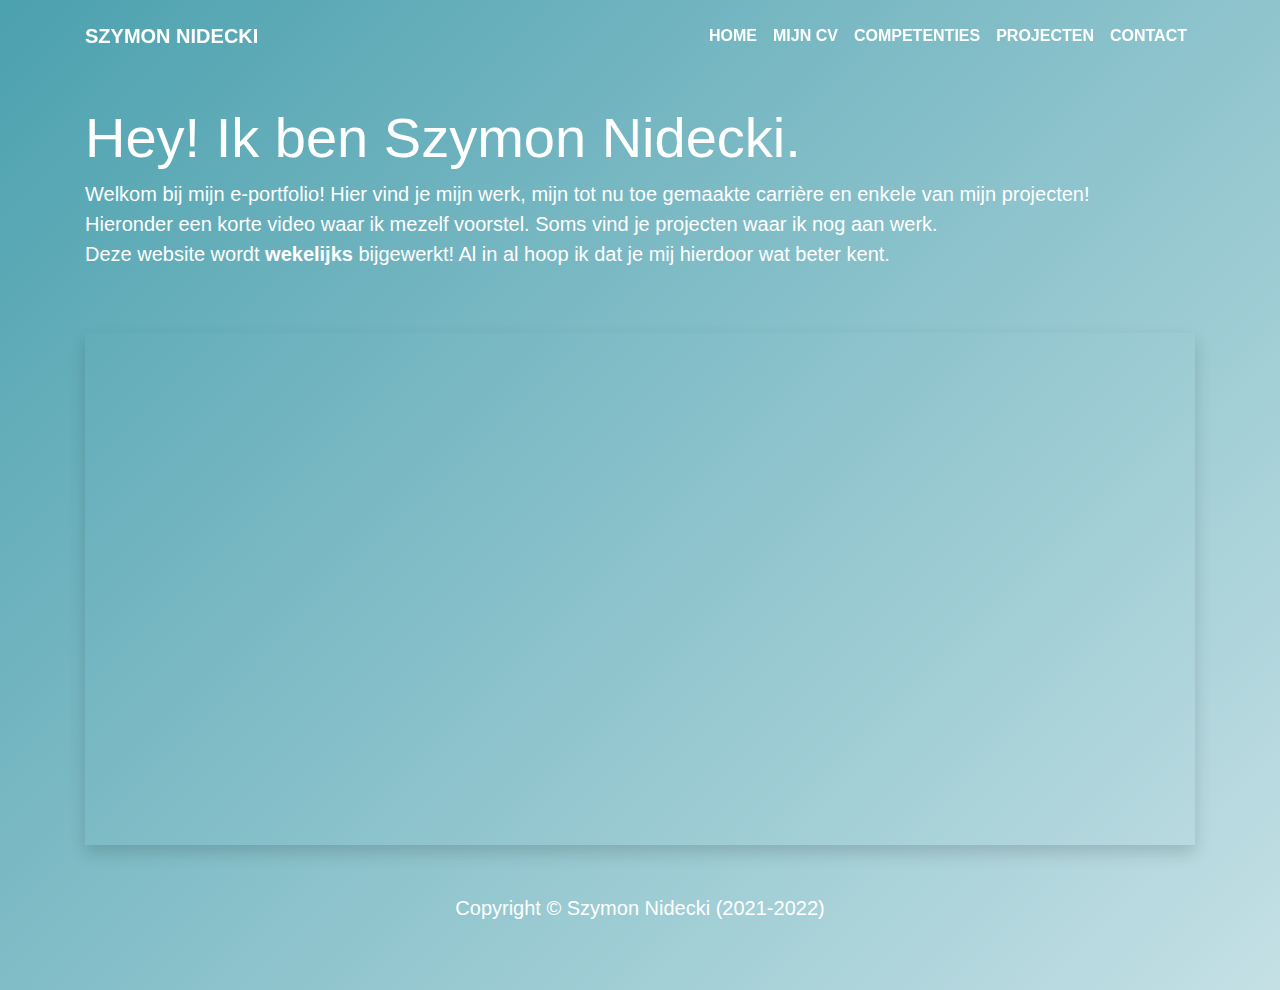
<file: index.html>
<!doctype html>
<html lang="en">
<head>
    <meta charset="utf-8">
    <meta name="viewport" content="width=device-width, initial-scale=1, shrink-to-fit=no">
    <link rel="stylesheet" type="text/css" href="css/font-awesome.min.css">
    <link rel="stylesheet" href="css/style.css">
    <script type="text/javascript" src="js/bootstrap.bundle.min.js"></script>
    <script type="text/javascript" src="js/jquery-3.3.1.slim.min.js"></script>
    <script type="text/javascript" src="js/bootstrap.min.js"></script>
    <link rel="stylesheet" type="text/css" href="css/bootstrap.min.css">
    <title>Szymon Nidecki | Home</title>
</head>
<body>
<header class="header">
    <nav class="navbar navbar-expand-lg fixed-top py-3">
        <div class="container">
            <a href="index.html" class="navbar-brand text-uppercase font-weight-bold">Szymon Nidecki</a>
            <button type="button" data-toggle="collapse" data-target="#navbarSupportedContent" aria-controls="navbarSupportedContent" aria-expanded="false" aria-label="Toggle navigation" class="navbar-toggler navbar-toggler-right"><svg xmlns="http://www.w3.org/2000/svg" width="32" height="32" fill="currentColor" class="bi bi-list" viewBox="0 0 16 16">
                <path fill-rule="evenodd" d="M2.5 11.5A.5.5 0 0 1 3 11h10a.5.5 0 0 1 0 1H3a.5.5 0 0 1-.5-.5zm0-4A.5.5 0 0 1 3 7h10a.5.5 0 0 1 0 1H3a.5.5 0 0 1-.5-.5zm0-4A.5.5 0 0 1 3 3h10a.5.5 0 0 1 0 1H3a.5.5 0 0 1-.5-.5z"/>
            </svg></button>
            <div id="navbarSupportedContent" class="collapse navbar-collapse">
                <ul class="navbar-nav ml-auto">
                    <li class="nav-item"><a href="index.html" class="nav-link text-uppercase font-weight-bold">Home</a></li>
                    <li class="nav-item"><a href="cv.html" class="nav-link text-uppercase font-weight-bold">Mijn cv</a></li>
                    <li class="nav-item"><a href="competenties.html" class="nav-link text-uppercase font-weight-bold">Competenties</a></li>
                    <li class="nav-item"><a href="projecten.html" class="nav-link text-uppercase font-weight-bold">Projecten</a></li>
                    <li class="nav-item"><a href="contact.html" class="nav-link text-uppercase font-weight-bold">Contact</a></li>
                </ul>
            </div>
        </div>
    </nav>
</header>
<div class="container">
    <div class="pt-2 text-white">
        <header class="py-5 mt-5">
            <h1 class="display-4">Hey! Ik ben Szymon Nidecki.</h1>
            <p class="lead mb-0">Welkom bij mijn e-portfolio! Hier vind je mijn werk, mijn tot nu toe gemaakte carrière en enkele van mijn projecten!</p>
            <p class="lead">Hieronder een korte video waar ik mezelf voorstel. Soms vind je projecten waar ik nog aan werk.
                <br>Deze website wordt <strong class="font-weight-bold">wekelijks</strong> bijgewerkt! Al in al hoop ik dat je mij hierdoor wat beter kent.</p>
        </header>
    </div>
    <div class="embed-responsive-16by9 shadow" style="height: 512px">
        <iframe width="100%" height="512" src="https://www.youtube.com/embed/cfAOgLGgqfw?controls=0" frameborder="0" allow="accelerometer; autoplay; clipboard-write; encrypted-media; gyroscope; picture-in-picture" class="pb-0"></iframe>
    </div>
</div>
<footer class="footer text-center bg-transparent pt-5 mb-5 lead text-white">
    <span class="bg-transparent">Copyright &#169; Szymon Nidecki (2021-2022)</span>
</footer>
<script type="text/javascript">
    $(function () {
        $(window).on('scroll', function () {
            if ( $(window).scrollTop() > 10 ) {
                $('.navbar').addClass('active');
            } else {
                $('.navbar').removeClass('active');
            }
        });
    });
</script>
</body>
</html>
</file>
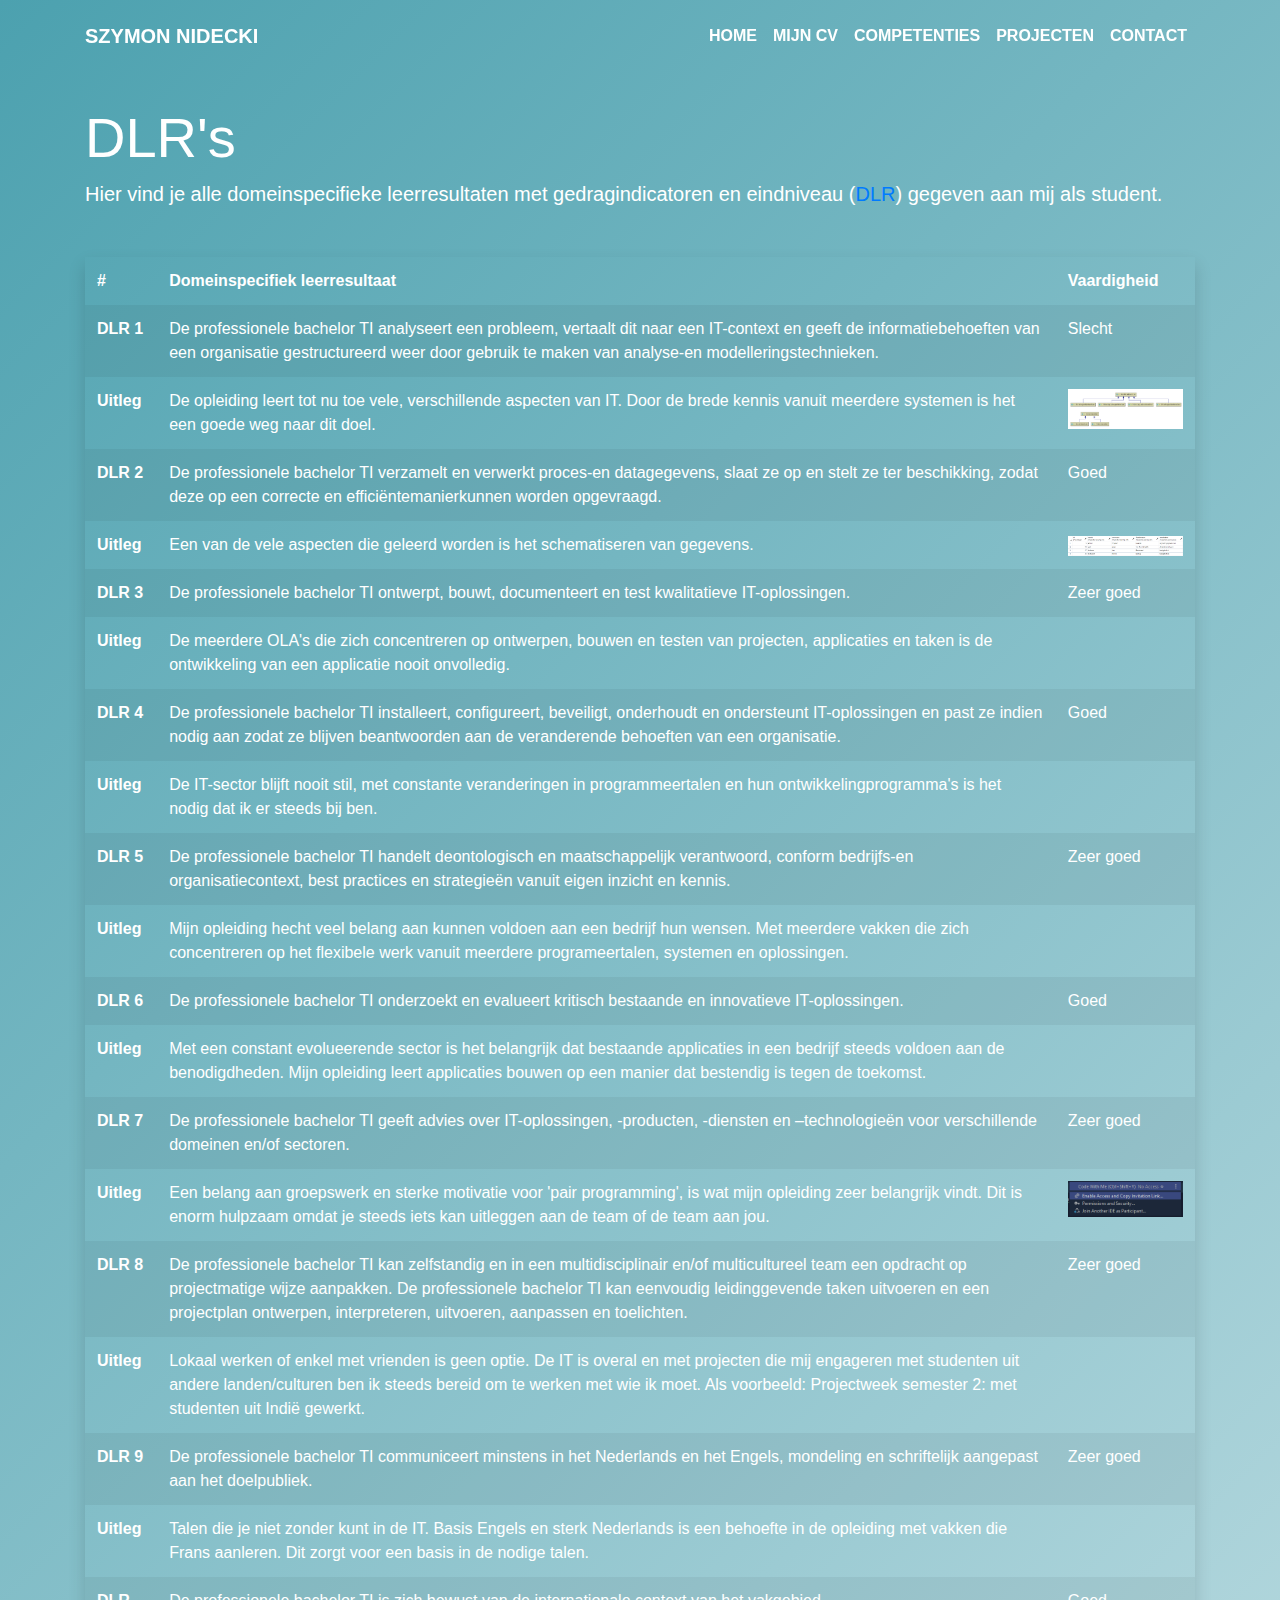
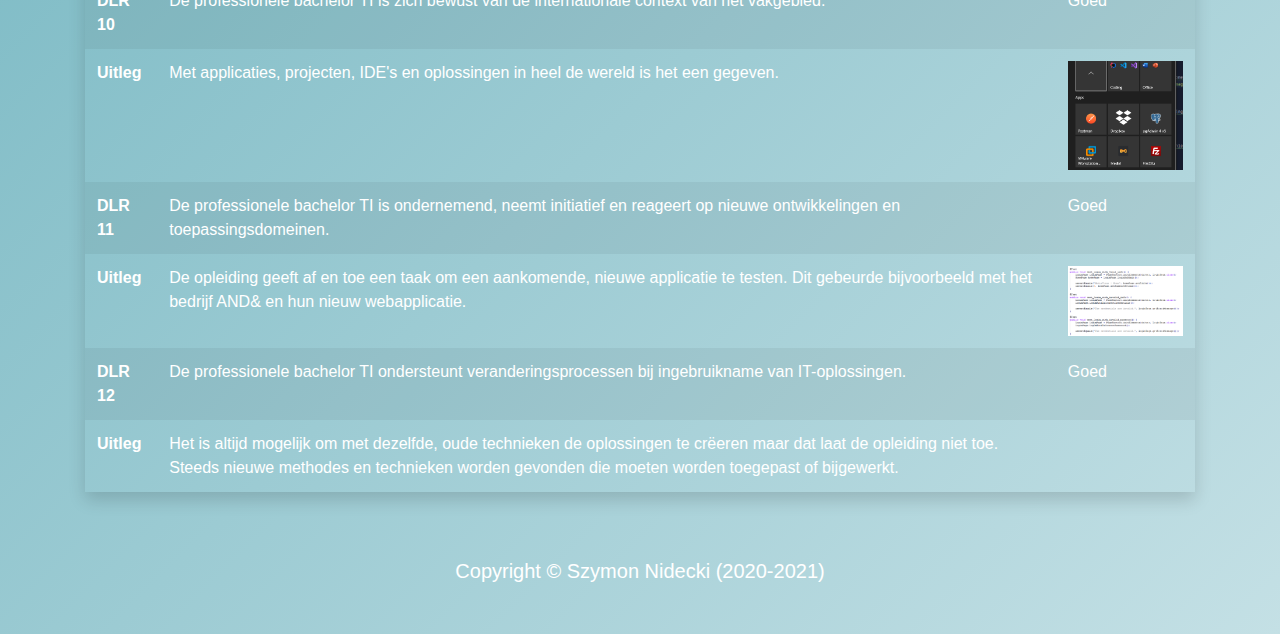
<file: competenties.html>
<!doctype html>
<html lang="en">

<head>
    <meta charset="utf-8">
    <meta name="viewport" content="width=device-width, initial-scale=1, shrink-to-fit=no">
    <link rel="stylesheet" type="text/css" href="css/font-awesome.min.css">
    <link rel="stylesheet" href="css/style.css">
    <link rel="stylesheet" href="css/modal.css">
    <script type="text/javascript" src="js/bootstrap.bundle.min.js"></script>
    <script type="text/javascript" src="js/jquery-3.3.1.slim.min.js"></script>
    <script type="text/javascript" src="js/bootstrap.min.js"></script>
    <link rel="stylesheet" type="text/css" href="css/bootstrap.min.css">
    <title>Szymon Nidecki | Competenties</title>
</head>

<body>
    <header class="header">
        <nav class="navbar navbar-expand-lg fixed-top py-3">
            <div class="container">
                <a href="index.html" class="navbar-brand text-uppercase font-weight-bold">Szymon Nidecki</a>
                <button type="button" data-toggle="collapse" data-target="#navbarSupportedContent"
                    aria-controls="navbarSupportedContent" aria-expanded="false" aria-label="Toggle navigation"
                    class="navbar-toggler navbar-toggler-right"><svg xmlns="http://www.w3.org/2000/svg" width="32"
                        height="32" fill="currentColor" class="bi bi-list" viewBox="0 0 16 16">
                        <path fill-rule="evenodd"
                            d="M2.5 11.5A.5.5 0 0 1 3 11h10a.5.5 0 0 1 0 1H3a.5.5 0 0 1-.5-.5zm0-4A.5.5 0 0 1 3 7h10a.5.5 0 0 1 0 1H3a.5.5 0 0 1-.5-.5zm0-4A.5.5 0 0 1 3 3h10a.5.5 0 0 1 0 1H3a.5.5 0 0 1-.5-.5z" />
                    </svg></button>
                <div id="navbarSupportedContent" class="collapse navbar-collapse">
                    <ul class="navbar-nav ml-auto">
                        <li class="nav-item"><a href="index.html"
                                class="nav-link text-uppercase font-weight-bold">Home</a></li>
                        <li class="nav-item"><a href="cv.html" class="nav-link text-uppercase font-weight-bold">Mijn
                                cv</a></li>
                        <li class="nav-item"><a href="competenties.html"
                                class="nav-link text-uppercase font-weight-bold">Competenties</a></li>
                        <li class="nav-item"><a href="projecten.html"
                                class="nav-link text-uppercase font-weight-bold">Projecten</a></li>
                        <li class="nav-item"><a href="contact.html"
                                class="nav-link text-uppercase font-weight-bold">Contact</a></li>
                    </ul>
                </div>
            </div>
        </nav>
    </header>
    <div class="container">
        <div class="pt-2 text-white">
            <header class="py-5 mt-5">
                <h1 class="display-4">DLR's</h1>
                <p class="lead mb-0">Hier vind je alle domeinspecifieke leerresultaten met gedragindicatoren en
                    eindniveau (<a href="" download>DLR</a>) gegeven aan mij als student.</p>
            </header>
            <table class="table table-striped table-borderless pt-2 text-white shadow">
                <thead>
                    <tr class="text-white">
                        <th scope="col">#</th>
                        <th scope="col">Domeinspecifiek leerresultaat</th>
                        <th scope="col">Vaardigheid</th>
                    </tr>
                </thead>
                <tbody>
                    <tr>
                        <th scope="row">DLR 1</th>
                        <td>De professionele bachelor TI analyseert een probleem, vertaalt dit naar een IT-context en
                            geeft de informatiebehoeften van een organisatie gestructureerd weer door gebruik te maken
                            van analyse-en modelleringstechnieken.</td>
                        <td>Slecht</td>
                    </tr>
                    <tr>
                        <th scope="row">Uitleg</th>
                        <td>De opleiding leert tot nu toe vele, verschillende aspecten van IT. Door de brede kennis
                            vanuit meerdere systemen is het een goede weg naar dit doel.</td>
                        <td><img style="width: 100%; max-width: 10rem" src="images/DLR1.png" alt="DLR1 Szymon Nidecki"
                                id="dlr1" onclick="openModal('dlr1')"></td>
                    </tr>
                    <tr>
                        <th scope="row">DLR 2</th>
                        <td>De professionele bachelor TI verzamelt en verwerkt proces-en datagegevens, slaat ze op en
                            stelt ze ter beschikking, zodat deze op een correcte en efficiëntemanierkunnen worden
                            opgevraagd.</td>
                        <td>Goed</td>
                    </tr>
                    <tr>
                        <th scope="row">Uitleg</th>
                        <td>Een van de vele aspecten die geleerd worden is het schematiseren van gegevens.</td>
                        <td><img style="width: 100%; max-width: 10rem" src="images/DLR2.png" alt="DLR2 Szymon Nidecki"
                                id="dlr2" onclick="openModal('dlr2')"></td>
                    </tr>
                    <tr>
                        <th scope="row">DLR 3</th>
                        <td>De professionele bachelor TI ontwerpt, bouwt, documenteert en test kwalitatieve
                            IT-oplossingen.</td>
                        <td>Zeer goed</td>
                    </tr>
                    <tr>
                        <th scope="row">Uitleg</th>
                        <td>De meerdere OLA's die zich concentreren op ontwerpen, bouwen en testen van projecten,
                            applicaties en taken is de ontwikkeling van een applicatie nooit onvolledig.</td>
                    </tr>
                    <tr>
                        <th scope="row">DLR 4</th>
                        <td>De professionele bachelor TI installeert, configureert, beveiligt, onderhoudt en ondersteunt
                            IT-oplossingen en past ze indien nodig aan zodat ze blijven beantwoorden aan de veranderende
                            behoeften van een organisatie.</td>
                        <td>Goed</td>
                    </tr>
                    <tr>
                        <th scope="row">Uitleg</th>
                        <td>De IT-sector blijft nooit stil, met constante veranderingen in programmeertalen en hun
                            ontwikkelingprogramma's is het nodig dat ik er steeds bij ben.</td>
                    </tr>
                    <tr>
                        <th scope="row">DLR 5</th>
                        <td>De professionele bachelor TI handelt deontologisch en maatschappelijk verantwoord, conform
                            bedrijfs-en organisatiecontext, best practices en strategieën vanuit eigen inzicht en
                            kennis.</td>
                        <td>Zeer goed</td>
                    </tr>
                    <tr>
                        <th scope="row">Uitleg</th>
                        <td>Mijn opleiding hecht veel belang aan kunnen voldoen aan een bedrijf hun wensen. Met meerdere
                            vakken die zich concentreren op het flexibele werk vanuit meerdere programeertalen, systemen
                            en oplossingen.</td>
                    </tr>
                    <tr>
                        <th scope="row">DLR 6</th>
                        <td>De professionele bachelor TI onderzoekt en evalueert kritisch bestaande en innovatieve
                            IT-oplossingen.</td>
                        <td>Goed</td>
                    </tr>
                    <tr>
                        <th scope="row">Uitleg</th>
                        <td>Met een constant evolueerende sector is het belangrijk dat bestaande applicaties in een
                            bedrijf steeds voldoen aan de benodigdheden. Mijn opleiding leert applicaties bouwen op een
                            manier dat bestendig is tegen de toekomst.</td>
                    </tr>
                    <tr>
                        <th scope="row">DLR 7</th>
                        <td>De professionele bachelor TI geeft advies over IT-oplossingen, -producten, -diensten en
                            –technologieën voor verschillende domeinen en/of sectoren.</td>
                        <td>Zeer goed</td>
                    </tr>
                    <tr>
                        <th scope="row">Uitleg</th>
                        <td>Een belang aan groepswerk en sterke motivatie voor 'pair programming', is wat mijn opleiding
                            zeer belangrijk vindt. Dit is enorm hulpzaam omdat je steeds iets kan uitleggen aan de team
                            of de team aan jou.</td>
                        <td><img style="width: 100%; max-width: 10rem" src="images/DLR7.png" alt="DLR7 Szymon Nidecki"
                                id="dlr7" onclick="openModal('dlr7')"></td>
                    </tr>
                    <tr>
                        <th scope="row">DLR 8</th>
                        <td>De professionele bachelor TI kan zelfstandig en in een multidisciplinair en/of
                            multicultureel team een opdracht op projectmatige wijze aanpakken. De professionele bachelor
                            TI kan eenvoudig leidinggevende taken uitvoeren en een projectplan ontwerpen, interpreteren,
                            uitvoeren, aanpassen en toelichten.</td>
                        <td>Zeer goed</td>
                    </tr>
                    <tr>
                        <th scope="row">Uitleg</th>
                        <td>Lokaal werken of enkel met vrienden is geen optie. De IT is overal en met projecten die mij
                            engageren met studenten uit andere landen/culturen ben ik steeds bereid om te werken met wie
                            ik moet. Als voorbeeld: Projectweek semester 2: met studenten uit Indië gewerkt.</td>
                    </tr>
                    <tr>
                        <th scope="row">DLR 9</th>
                        <td>De professionele bachelor TI communiceert minstens in het Nederlands en het Engels,
                            mondeling en schriftelijk aangepast aan het doelpubliek.</td>
                        <td>Zeer goed</td>
                    </tr>
                    <tr>
                        <th scope="row">Uitleg</th>
                        <td>Talen die je niet zonder kunt in de IT. Basis Engels en sterk Nederlands is een behoefte in
                            de opleiding met vakken die Frans aanleren. Dit zorgt voor een basis in de nodige talen.
                        </td>
                    </tr>
                    <tr>
                        <th scope="row">DLR 10</th>
                        <td>De professionele bachelor TI is zich bewust van de internationale context van het vakgebied.
                        </td>
                        <td>Goed</td>
                    </tr>
                    <tr>
                        <th scope="row">Uitleg</th>
                        <td>Met applicaties, projecten, IDE's en oplossingen in heel de wereld is het een gegeven.</td>
                        <td><img style="width: 100%; max-width: 10rem" src="images/DLR10.png" alt="DLR10 Szymon Nidecki"
                                id="dlr10" onclick="openModal('dlr10')"></td>
                    </tr>
                    <tr>
                        <th scope="row">DLR 11</th>
                        <td>De professionele bachelor TI is ondernemend, neemt initiatief en reageert op nieuwe
                            ontwikkelingen en toepassingsdomeinen.</td>
                        <td>Goed</td>
                    </tr>
                    <tr>
                        <th scope="row">Uitleg</th>
                        <td>De opleiding geeft af en toe een taak om een aankomende, nieuwe applicatie te testen. Dit
                            gebeurde bijvoorbeeld met het bedrijf AND& en hun nieuw webapplicatie.</td>
                        <td><img style="width: 100%; max-width: 10rem" src="images/DLR11.png" alt="DLR11 Szymon Nidecki"
                                id="dlr11" onclick="openModal('dlr11')"></td>
                    </tr>
                    <tr>
                        <th scope="row">DLR 12</th>
                        <td>De professionele bachelor TI ondersteunt veranderingsprocessen bij ingebruikname van
                            IT-oplossingen.</td>
                        <td>Goed</td>
                    </tr>
                    <tr>
                        <th scope="row">Uitleg</th>
                        <td>Het is altijd mogelijk om met dezelfde, oude technieken de oplossingen te crëeren maar dat
                            laat de opleiding niet toe. Steeds nieuwe methodes en technieken worden gevonden die moeten
                            worden toegepast of bijgewerkt.</td>
                    </tr>
                </tbody>
            </table>
            <div id="imgModal" class="modal">
                <span class="close" style="color: white;" onclick="closeModal()">&times;</span>
                <img src="images/DLR2.png" id="dlrmodal" alt="DLR2 Szymon Nidecki" class="modal-content">
                <div id="caption"></div>
            </div>
        </div>
    </div>
    <footer class="footer text-center bg-transparent pt-5 mb-5 lead text-white">
        <span class="bg-transparent">Copyright &#169; Szymon Nidecki (2020-2021)</span>
    </footer>
    <script type="text/javascript">
        $(function () {
            $(window).on('scroll', function () {
                if ($(window).scrollTop() > 10) {
                    $('.navbar').addClass('active');
                } else {
                    $('.navbar').removeClass('active');
                }
            });
        });
        function openModal(id) {
            var modal = document.getElementById("imgModal");

            var img = document.getElementById(id);
            var modalImg = document.getElementById("dlrmodal");
            var captionText = document.getElementById("caption");

            modal.style.display = "block";
            modalImg.src = img.src;
            captionText.innerHTML = img.alt;
        };
        function closeModal() {
            var modal = document.getElementById("imgModal");
            modal.style.display = "none";
        };
    </script

</body>

</html>
</file>
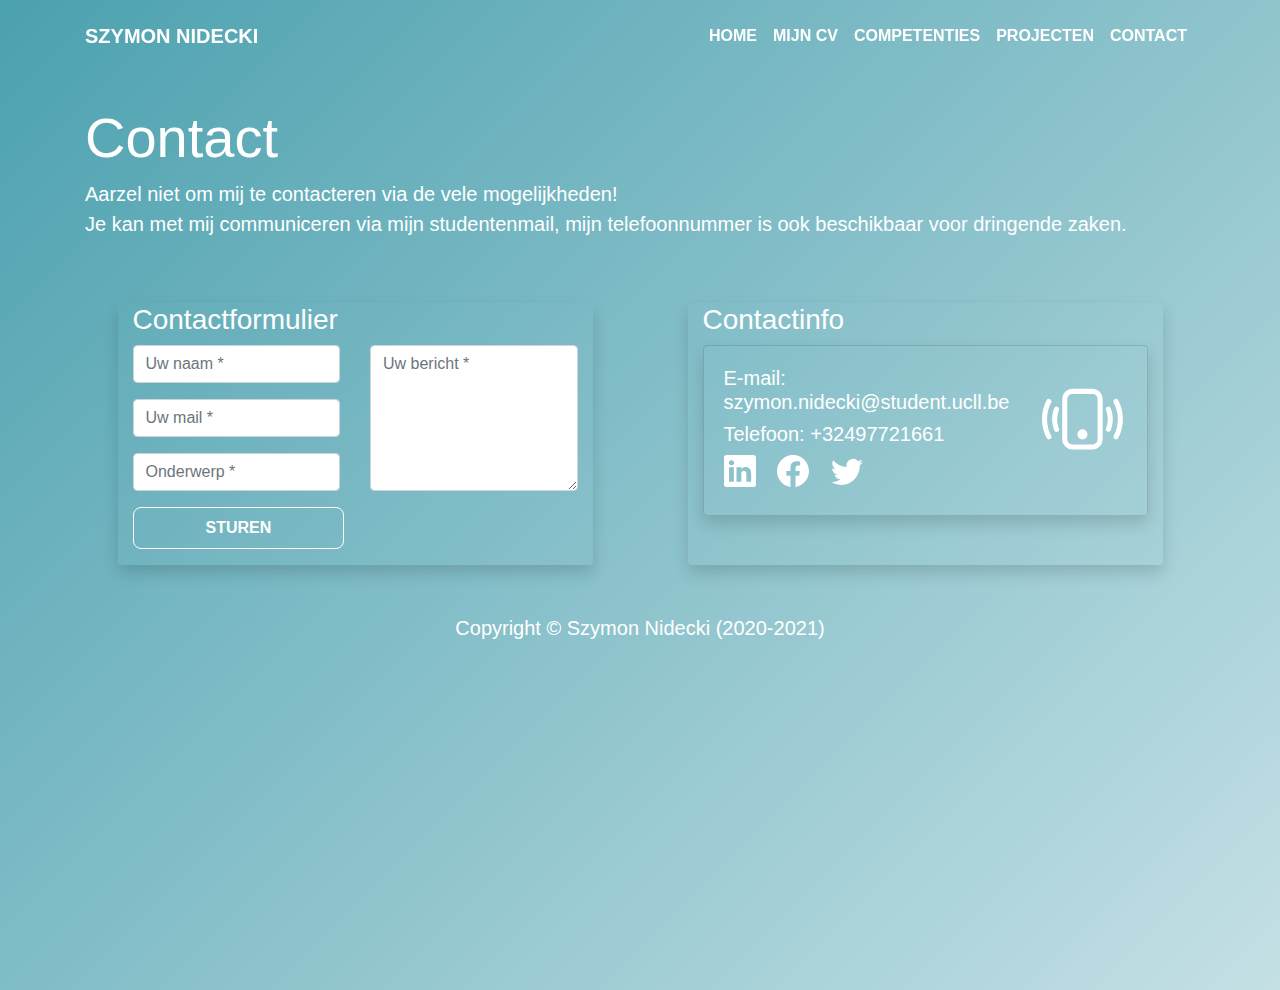
<file: contact.html>
<!doctype html>
<html lang="en">
<head>
    <meta charset="utf-8">
    <meta name="viewport" content="width=device-width, initial-scale=1, shrink-to-fit=no">
    <link rel="stylesheet" type="text/css" href="css/font-awesome.min.css">
    <link rel="stylesheet" href="css/style.css">
    <script type="text/javascript" src="js/bootstrap.bundle.min.js"></script>
    <script type="text/javascript" src="js/jquery-3.3.1.slim.min.js"></script>
    <script src="https://ajax.googleapis.com/ajax/libs/jquery/1.11.3/jquery.min.js"></script>
    <script type="text/javascript" src="js/bootstrap.min.js"></script>
    <link rel="stylesheet" type="text/css" href="css/bootstrap.min.css">
    <title>Szymon Nidecki | Contact</title>
</head>
<body>
<header class="header">
    <nav class="navbar navbar-expand-lg fixed-top py-3">
        <div class="container">
            <a href="index.html" class="navbar-brand text-uppercase font-weight-bold">Szymon Nidecki</a>
            <button type="button" data-toggle="collapse" data-target="#navbarSupportedContent" aria-controls="navbarSupportedContent" aria-expanded="false" aria-label="Toggle navigation" class="navbar-toggler navbar-toggler-right"><svg xmlns="http://www.w3.org/2000/svg" width="32" height="32" fill="currentColor" class="bi bi-list" viewBox="0 0 16 16">
                <path fill-rule="evenodd" d="M2.5 11.5A.5.5 0 0 1 3 11h10a.5.5 0 0 1 0 1H3a.5.5 0 0 1-.5-.5zm0-4A.5.5 0 0 1 3 7h10a.5.5 0 0 1 0 1H3a.5.5 0 0 1-.5-.5zm0-4A.5.5 0 0 1 3 3h10a.5.5 0 0 1 0 1H3a.5.5 0 0 1-.5-.5z"/>
            </svg></button>
            <div id="navbarSupportedContent" class="collapse navbar-collapse">
                <ul class="navbar-nav ml-auto">
                    <li class="nav-item"><a href="index.html" class="nav-link text-uppercase font-weight-bold">Home</a></li>
                    <li class="nav-item"><a href="cv.html" class="nav-link text-uppercase font-weight-bold">Mijn cv</a></li>
                    <li class="nav-item"><a href="competenties.html" class="nav-link text-uppercase font-weight-bold">Competenties</a></li>
                    <li class="nav-item"><a href="projecten.html" class="nav-link text-uppercase font-weight-bold">Projecten</a></li>
                    <li class="nav-item"><a href="contact.html" class="nav-link text-uppercase font-weight-bold">Contact</a></li>
                </ul>
            </div>
        </div>
    </nav>
</header>
<div class="container">
    <div class="pt-2 text-white">
        <header class="py-5 mt-5">
            <h1 class="display-4">Contact</h1>
            <p class="lead mb-0">Aarzel niet om mij te contacteren via de vele mogelijkheden!</p>
            <p class="lead">Je kan met mij communiceren via mijn studentenmail, mijn telefoonnummer is ook beschikbaar voor dringende zaken.</p>
        </header>
    </div>
    <div class="row justify-content-around">
        <div class="col-md-5 shadow rounded">
            <h3 class="text-white">Contactformulier</h3>
            <form action="php/sendmail.php" method="post">
                <div class="row">
                    <div class="col-md-6">
                        <div class="form-group">
                            <input type="text" name="txtName" class="form-control" placeholder="Uw naam *" value="" required/>
                        </div>
                        <div class="form-group">
                            <input type="text" name="txtMail" class="form-control" placeholder="Uw mail *" value="" required/>
                        </div>
                        <div class="form-group">
                            <input type="text" name="txtSubject" class="form-control" placeholder="Onderwerp *" value="" required/>
                        </div>
                        <div class="form-group text-center">
                            <input type="submit" name="submit" class="text-uppercase font-weight-bold contactButton border border-white" value="sturen" required>
                        </div>
                    </div>
                    <div class="col-md-6">
                        <div class="form-group">
                            <textarea name="txtMsg" class="form-control" placeholder="Uw bericht *" style="width: 100%; height: 9.15rem;"></textarea>
                        </div>
                    </div>
                </div>
            </form>
        </div>
        <div class="col-md-5 shadow rounded">
            <h3 class="text-white">Contactinfo</h3>
            <div class="card flex-md-row mb-4 box-shadow h-md-250 bg-transparent text-white shadow">
                <div class="card-body d-flex flex-column align-items-start lead">
                    <h5>E-mail: szymon.nidecki@student.ucll.be</h5>
                    <h5>Telefoon: +32497721661</h5>
                    <div class="row-cols-sm-3" style="margin-bottom: 0.5rem">
                        <a href="https://www.linkedin.com/in/szymon-nidecki-bb8b06206/" class="text-white"><svg xmlns="http://www.w3.org/2000/svg" width="32" height="32" fill="currentColor" class="bi bi-linkedin" viewBox="0 0 16 16">
                            <path d="M0 1.146C0 .513.526 0 1.175 0h13.65C15.474 0 16 .513 16 1.146v13.708c0 .633-.526 1.146-1.175 1.146H1.175C.526 16 0 15.487 0 14.854V1.146zm4.943 12.248V6.169H2.542v7.225h2.401zm-1.2-8.212c.837 0 1.358-.554 1.358-1.248-.015-.709-.52-1.248-1.342-1.248-.822 0-1.359.54-1.359 1.248 0 .694.521 1.248 1.327 1.248h.016zm4.908 8.212V9.359c0-.216.016-.432.08-.586.173-.431.568-.878 1.232-.878.869 0 1.216.662 1.216 1.634v3.865h2.401V9.25c0-2.22-1.184-3.252-2.764-3.252-1.274 0-1.845.7-2.165 1.193v.025h-.016a5.54 5.54 0 0 1 .016-.025V6.169h-2.4c.03.678 0 7.225 0 7.225h2.4z"/>
                        </svg></a>
                        <a href="https://www.facebook.com/simon.meteenszy/" class="text-white"><svg xmlns="http://www.w3.org/2000/svg" width="32" height="32" fill="currentColor" class="bi bi-facebook ml-3" viewBox="0 0 16 16">
                            <path d="M16 8.049c0-4.446-3.582-8.05-8-8.05C3.58 0-.002 3.603-.002 8.05c0 4.017 2.926 7.347 6.75 7.951v-5.625h-2.03V8.05H6.75V6.275c0-2.017 1.195-3.131 3.022-3.131.876 0 1.791.157 1.791.157v1.98h-1.009c-.993 0-1.303.621-1.303 1.258v1.51h2.218l-.354 2.326H9.25V16c3.824-.604 6.75-3.934 6.75-7.951z"/>
                        </svg></a>
                        <a href="https://twitter.com/Ghostek99" class="text-white"><svg xmlns="http://www.w3.org/2000/svg" width="32" height="32" fill="currentColor" class="bi bi-twitter ml-3" viewBox="0 0 16 16">
                            <path d="M5.026 15c6.038 0 9.341-5.003 9.341-9.334 0-.14 0-.282-.006-.422A6.685 6.685 0 0 0 16 3.542a6.658 6.658 0 0 1-1.889.518 3.301 3.301 0 0 0 1.447-1.817 6.533 6.533 0 0 1-2.087.793A3.286 3.286 0 0 0 7.875 6.03a9.325 9.325 0 0 1-6.767-3.429 3.289 3.289 0 0 0 1.018 4.382A3.323 3.323 0 0 1 .64 6.575v.045a3.288 3.288 0 0 0 2.632 3.218 3.203 3.203 0 0 1-.865.115 3.23 3.23 0 0 1-.614-.057 3.283 3.283 0 0 0 3.067 2.277A6.588 6.588 0 0 1 .78 13.58a6.32 6.32 0 0 1-.78-.045A9.344 9.344 0 0 0 5.026 15z"/>
                        </svg></a>
                    </div>
                </div>
                <svg xmlns="http://www.w3.org/2000/svg" width="6rem" height="9.15rem" fill="currentColor" class="bi bi-phone-vibrate card-img-right flex-auto d-none d-md-block mr-4" viewBox="0 0 16 16">
                    <path d="M10 3a1 1 0 0 1 1 1v8a1 1 0 0 1-1 1H6a1 1 0 0 1-1-1V4a1 1 0 0 1 1-1h4zM6 2a2 2 0 0 0-2 2v8a2 2 0 0 0 2 2h4a2 2 0 0 0 2-2V4a2 2 0 0 0-2-2H6z"/>
                    <path d="M8 12a1 1 0 1 0 0-2 1 1 0 0 0 0 2zM1.599 4.058a.5.5 0 0 1 .208.676A6.967 6.967 0 0 0 1 8c0 1.18.292 2.292.807 3.266a.5.5 0 0 1-.884.468A7.968 7.968 0 0 1 0 8c0-1.347.334-2.619.923-3.734a.5.5 0 0 1 .676-.208zm12.802 0a.5.5 0 0 1 .676.208A7.967 7.967 0 0 1 16 8a7.967 7.967 0 0 1-.923 3.734.5.5 0 0 1-.884-.468A6.967 6.967 0 0 0 15 8c0-1.18-.292-2.292-.807-3.266a.5.5 0 0 1 .208-.676zM3.057 5.534a.5.5 0 0 1 .284.648A4.986 4.986 0 0 0 3 8c0 .642.12 1.255.34 1.818a.5.5 0 1 1-.93.364A5.986 5.986 0 0 1 2 8c0-.769.145-1.505.41-2.182a.5.5 0 0 1 .647-.284zm9.886 0a.5.5 0 0 1 .648.284C13.855 6.495 14 7.231 14 8c0 .769-.145 1.505-.41 2.182a.5.5 0 0 1-.93-.364C12.88 9.255 13 8.642 13 8c0-.642-.12-1.255-.34-1.818a.5.5 0 0 1 .283-.648z"/>
                </svg>
            </div>
        </div>
    </div>
</div>
<footer class="footer text-center bg-transparent pt-5 mb-5 lead text-white">
    <span class="bg-transparent">Copyright &#169; Szymon Nidecki (2020-2021)</span>
</footer>
<script type="text/javascript">
    $(function () {
        $(window).on('scroll', function () {
            if ( $(window).scrollTop() > 10 ) {
                $('.navbar').addClass('active');
            } else {
                $('.navbar').removeClass('active');
            }
        });
    });
</script>

</body>
</html>
</file>
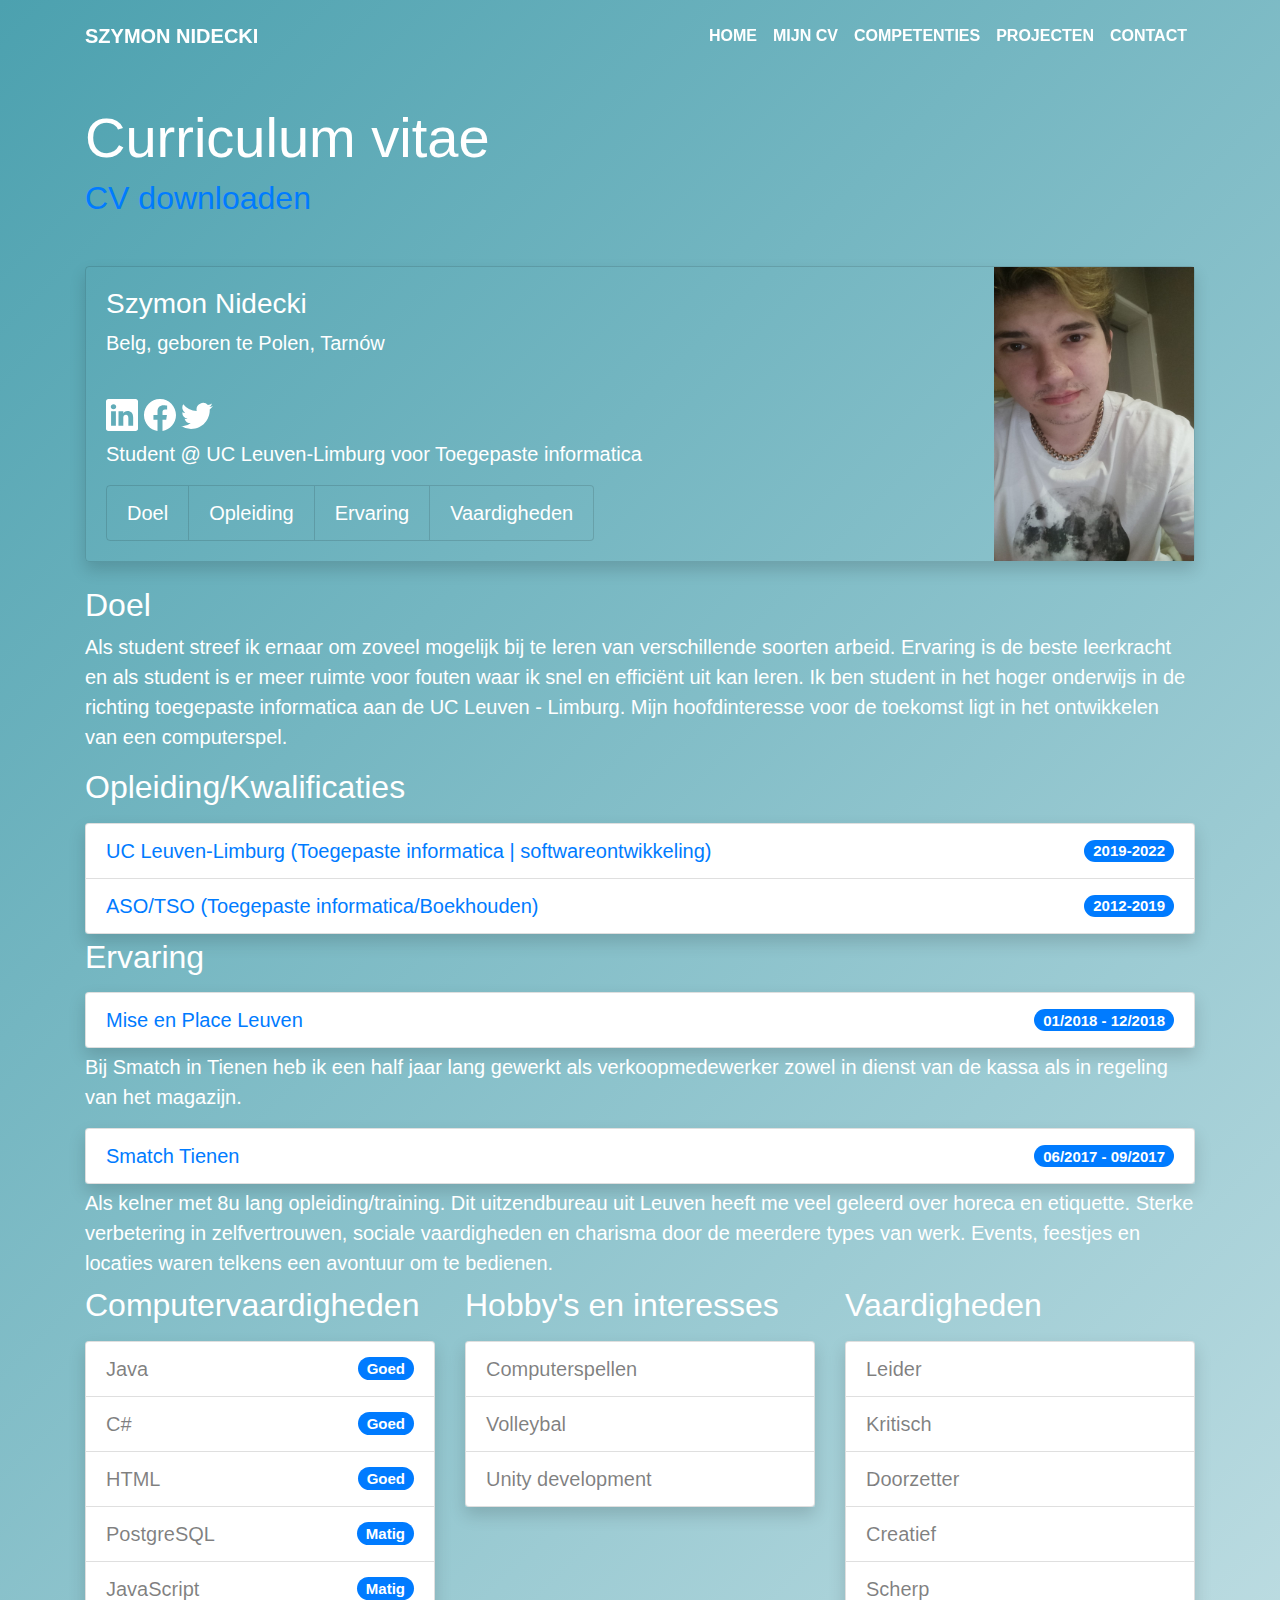
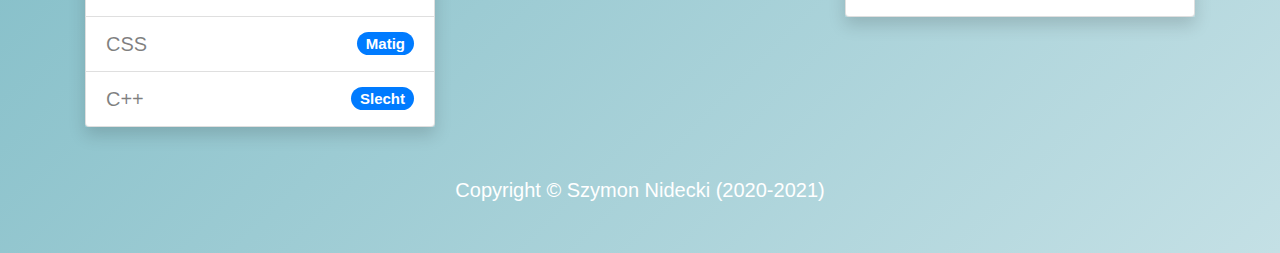
<file: cv.html>
<!doctype html>
<html lang="en">
<head>
    <meta charset="utf-8">
    <meta name="viewport" content="width=device-width, initial-scale=1, shrink-to-fit=no">
    <link rel="stylesheet" type="text/css" href="css/font-awesome.min.css">
    <link rel="stylesheet" href="css/style.css">
    <script type="text/javascript" src="js/bootstrap.bundle.min.js"></script>
    <script type="text/javascript" src="js/jquery-3.3.1.slim.min.js"></script>
    <script type="text/javascript" src="js/bootstrap.min.js"></script>
    <link rel="stylesheet" type="text/css" href="css/bootstrap.min.css">
    <title>Szymon Nidecki | Mijn cv</title>
</head>
<body>
<header class="header">
    <nav class="navbar navbar-expand-lg fixed-top py-3">
        <div class="container">
            <a href="index.html" class="navbar-brand text-uppercase font-weight-bold">Szymon Nidecki</a>
            <button type="button" data-toggle="collapse" data-target="#navbarSupportedContent" aria-controls="navbarSupportedContent" aria-expanded="false" aria-label="Toggle navigation" class="navbar-toggler navbar-toggler-right"><svg xmlns="http://www.w3.org/2000/svg" width="32" height="32" fill="currentColor" class="bi bi-list" viewBox="0 0 16 16">
                <path fill-rule="evenodd" d="M2.5 11.5A.5.5 0 0 1 3 11h10a.5.5 0 0 1 0 1H3a.5.5 0 0 1-.5-.5zm0-4A.5.5 0 0 1 3 7h10a.5.5 0 0 1 0 1H3a.5.5 0 0 1-.5-.5zm0-4A.5.5 0 0 1 3 3h10a.5.5 0 0 1 0 1H3a.5.5 0 0 1-.5-.5z"/>
            </svg></button>
            <div id="navbarSupportedContent" class="collapse navbar-collapse">
                <ul class="navbar-nav ml-auto">
                    <li class="nav-item"><a href="index.html" class="nav-link text-uppercase font-weight-bold">Home</a></li>
                    <li class="nav-item"><a href="cv.html" class="nav-link text-uppercase font-weight-bold">Mijn cv</a></li>
                    <li class="nav-item"><a href="competenties.html" class="nav-link text-uppercase font-weight-bold">Competenties</a></li>
                    <li class="nav-item"><a href="projecten.html" class="nav-link text-uppercase font-weight-bold">Projecten</a></li>
                    <li class="nav-item"><a href="contact.html" class="nav-link text-uppercase font-weight-bold">Contact</a></li>
                </ul>
            </div>
        </div>
    </nav>
</header>
<div class="container">
    <div class="pt-2 text-white">
        <header class="py-5 mt-5">
            <h1 class="display-4">Curriculum vitae</h1>
            <h2 class="mt-0 mb-0"><a href="/media/CV%20Szymon%20Nidecki%202021.docx" download>CV downloaden</a></h2>
        </header>
    </div>
    <div class="card flex-md-row mb-4 box-shadow h-md-250 bg-transparent text-white shadow">
        <div class="card-body d-flex flex-column align-items-start lead">
            <h3>Szymon Nidecki</h3>
            <p class="card-text mb-auto">Belg, geboren te Polen, Tarnów</p>
            <div class="row-cols-sm-3 pt-2" style="margin-bottom: 0.5rem">
                <a href="https://www.linkedin.com/in/szymon-nidecki-bb8b06206/" class="text-white"><svg xmlns="http://www.w3.org/2000/svg" width="32" height="32" fill="currentColor" class="bi bi-linkedin" viewBox="0 0 16 16">
                    <path d="M0 1.146C0 .513.526 0 1.175 0h13.65C15.474 0 16 .513 16 1.146v13.708c0 .633-.526 1.146-1.175 1.146H1.175C.526 16 0 15.487 0 14.854V1.146zm4.943 12.248V6.169H2.542v7.225h2.401zm-1.2-8.212c.837 0 1.358-.554 1.358-1.248-.015-.709-.52-1.248-1.342-1.248-.822 0-1.359.54-1.359 1.248 0 .694.521 1.248 1.327 1.248h.016zm4.908 8.212V9.359c0-.216.016-.432.08-.586.173-.431.568-.878 1.232-.878.869 0 1.216.662 1.216 1.634v3.865h2.401V9.25c0-2.22-1.184-3.252-2.764-3.252-1.274 0-1.845.7-2.165 1.193v.025h-.016a5.54 5.54 0 0 1 .016-.025V6.169h-2.4c.03.678 0 7.225 0 7.225h2.4z"/>
                </svg></a>
                <a href="https://www.facebook.com/simon.meteenszy/" class="text-white"><svg xmlns="http://www.w3.org/2000/svg" width="32" height="32" fill="currentColor" class="bi bi-facebook" viewBox="0 0 16 16">
                    <path d="M16 8.049c0-4.446-3.582-8.05-8-8.05C3.58 0-.002 3.603-.002 8.05c0 4.017 2.926 7.347 6.75 7.951v-5.625h-2.03V8.05H6.75V6.275c0-2.017 1.195-3.131 3.022-3.131.876 0 1.791.157 1.791.157v1.98h-1.009c-.993 0-1.303.621-1.303 1.258v1.51h2.218l-.354 2.326H9.25V16c3.824-.604 6.75-3.934 6.75-7.951z"/>
                </svg></a>
                <a href="https://twitter.com/Ghostek99" class="text-white"><svg xmlns="http://www.w3.org/2000/svg" width="32" height="32" fill="currentColor" class="bi bi-twitter" viewBox="0 0 16 16">
                    <path d="M5.026 15c6.038 0 9.341-5.003 9.341-9.334 0-.14 0-.282-.006-.422A6.685 6.685 0 0 0 16 3.542a6.658 6.658 0 0 1-1.889.518 3.301 3.301 0 0 0 1.447-1.817 6.533 6.533 0 0 1-2.087.793A3.286 3.286 0 0 0 7.875 6.03a9.325 9.325 0 0 1-6.767-3.429 3.289 3.289 0 0 0 1.018 4.382A3.323 3.323 0 0 1 .64 6.575v.045a3.288 3.288 0 0 0 2.632 3.218 3.203 3.203 0 0 1-.865.115 3.23 3.23 0 0 1-.614-.057 3.283 3.283 0 0 0 3.067 2.277A6.588 6.588 0 0 1 .78 13.58a6.32 6.32 0 0 1-.78-.045A9.344 9.344 0 0 0 5.026 15z"/>
                </svg></a>
            </div>
            <p>Student @ UC Leuven-Limburg voor Toegepaste informatica</p>
            <div class="row-cols-12" style="margin-left: 0">
                <ul class="list-group list-group-horizontal-sm">
                    <li class="list-group-item bg-transparent"><a class="text-white" href="#doel">Doel</a></li>
                    <li class="list-group-item bg-transparent"><a class="text-white" href="#opleiding">Opleiding</a></li>
                    <li class="list-group-item bg-transparent"><a class="text-white" href="#ervaring">Ervaring</a></li>
                    <li class="list-group-item bg-transparent"><a class="text-white" href="#vaardigheden">Vaardigheden</a></li>
                </ul>
            </div>
        </div>
        <img class="card-img-right flex-auto d-none d-md-block" style="width: 200px; height: 18.4rem;" src="images/szymon-nidecki.jpg" alt="szymon-nidecki [200x250]">
    </div>
    <div class="pt-0 text-white">
        <h2 id="doel" class="anchor-offset">Doel</h2>
        <p class="lead">Als student streef ik ernaar om zoveel mogelijk bij te leren van verschillende soorten arbeid. Ervaring
            is de beste leerkracht en als student is er meer ruimte voor fouten waar ik snel en efficiënt uit kan
            leren. Ik ben student in het hoger onderwijs in de richting toegepaste informatica aan de UC Leuven -
            Limburg. Mijn hoofdinteresse voor de toekomst ligt in het ontwikkelen van een computerspel.</p>
        <div>
            <h2 id="opleiding" class="anchor-offset">Opleiding/Kwalificaties</h2>
            <ul class="list-group lead mt-3 shadow">
                <li class="list-group-item d-flex justify-content-between align-items-center text-black-50">
                    <a href="https://www.ucll.be/">UC Leuven-Limburg (Toegepaste informatica | softwareontwikkeling)</a>
                    <span class="badge badge-primary badge-pill">2019-2022</span>
                </li>
                <li class="list-group-item d-flex justify-content-between align-items-center text-black-50">
                    <a href="https://www.atheneumtienen.be/">ASO/TSO (Toegepaste informatica/Boekhouden)</a>
                    <span class="badge badge-primary badge-pill">2012-2019</span>
                </li>
            </ul>
        </div>
        <div>
            <h2 id="ervaring" class="pt-1">Ervaring</h2>
            <ul class="list-group lead mt-3 shadow">
                <li class="list-group-item d-flex justify-content-between align-items-center text-black-50">
                    <a href="https://miseenplace.be/">Mise en Place Leuven</a>
                    <span class="badge badge-primary badge-pill">01/2018 - 12/2018</span>
                </li>
            </ul>
            <p class="lead mb-0 mt-1">Bij Smatch in Tienen heb ik een half jaar lang gewerkt als verkoopmedewerker zowel in dienst van de
                kassa als in regeling van het magazijn.</p>
            <ul class="list-group lead mt-3 shadow">
                <li class="list-group-item d-flex justify-content-between align-items-center text-black-50">
                    <a href="https://www.supermarche-match.be/be-nl/winkels-belgie/smatch-tirlemont-6246">Smatch Tienen</a>
                    <span class="badge badge-primary badge-pill">06/2017 - 09/2017</span>
                </li>
            </ul></div>
        <p class="lead mb-0 mt-1">Als kelner met 8u lang opleiding/training. Dit uitzendbureau uit Leuven heeft me veel geleerd over
            horeca en etiquette. Sterke verbetering in zelfvertrouwen, sociale vaardigheden en charisma door de
            meerdere types van werk. Events, feestjes en locaties waren telkens een avontuur om te bedienen.</p>
        <div class="row pt-2">
            <div class="col-lg-4">
                <h2 id="vaardigheden">Computervaardigheden</h2>
                <ul class="list-group lead mt-3 shadow">
                    <li class="list-group-item d-flex justify-content-between align-items-center text-black-50">
                        Java
                        <span class="badge badge-primary badge-pill">Goed</span>
                    </li>
                    <li class="list-group-item d-flex justify-content-between align-items-center text-black-50">
                        C#
                        <span class="badge badge-primary badge-pill">Goed</span>
                    </li>
                    <li class="list-group-item d-flex justify-content-between align-items-center text-black-50">
                        HTML
                        <span class="badge badge-primary badge-pill">Goed</span>
                    </li>
                    <li class="list-group-item d-flex justify-content-between align-items-center text-black-50">
                        PostgreSQL
                        <span class="badge badge-primary badge-pill">Matig</span>
                    </li>
                    <li class="list-group-item d-flex justify-content-between align-items-center text-black-50">
                        JavaScript
                        <span class="badge badge-primary badge-pill">Matig</span>
                    </li>
                    <li class="list-group-item d-flex justify-content-between align-items-center text-black-50">
                        CSS
                        <span class="badge badge-primary badge-pill">Matig</span>
                    </li>
                    <li class="list-group-item d-flex justify-content-between align-items-center text-black-50">
                        C++
                        <span class="badge badge-primary badge-pill">Slecht</span>
                    </li>
                </ul>
        </div>
            <div class="col-lg-4">
                <h2>Hobby's en interesses</h2>
                <ul class="list-group lead mt-3 shadow">
                    <li class="list-group-item d-flex justify-content-between align-items-center text-black-50">
                        Computerspellen
                    </li>
                    <li class="list-group-item d-flex justify-content-between align-items-center text-black-50">
                        Volleybal
                    </li>
                    <li class="list-group-item d-flex justify-content-between align-items-center text-black-50">
                        Unity development
                    </li>
                </ul>
            </div>
            <div class="col-lg-4">
                <h2>Vaardigheden</h2>
                <ul class="list-group lead mt-3 shadow">
                    <li class="list-group-item d-flex justify-content-between align-items-center text-black-50">
                        Leider
                    </li>
                    <li class="list-group-item d-flex justify-content-between align-items-center text-black-50">
                        Kritisch
                    </li>
                    <li class="list-group-item d-flex justify-content-between align-items-center text-black-50">
                        Doorzetter
                    </li>
                    <li class="list-group-item d-flex justify-content-between align-items-center text-black-50">
                        Creatief
                    </li>
                    <li class="list-group-item d-flex justify-content-between align-items-center text-black-50">
                        Scherp
                    </li>
                </ul>
            </div>
        </div>
    </div>
</div>
<footer class="footer text-center bg-transparent pt-5 mb-5 lead text-white">
    <span class="bg-transparent">Copyright &#169; Szymon Nidecki (2020-2021)</span>
</footer>
<script type="text/javascript">
    $(function () {
        $(window).on('scroll', function () {
            if ( $(window).scrollTop() > 10 ) {
                $('.navbar').addClass('active');
            } else {
                $('.navbar').removeClass('active');
            }
        });
    });
</script>
</body>
</html>
</file>
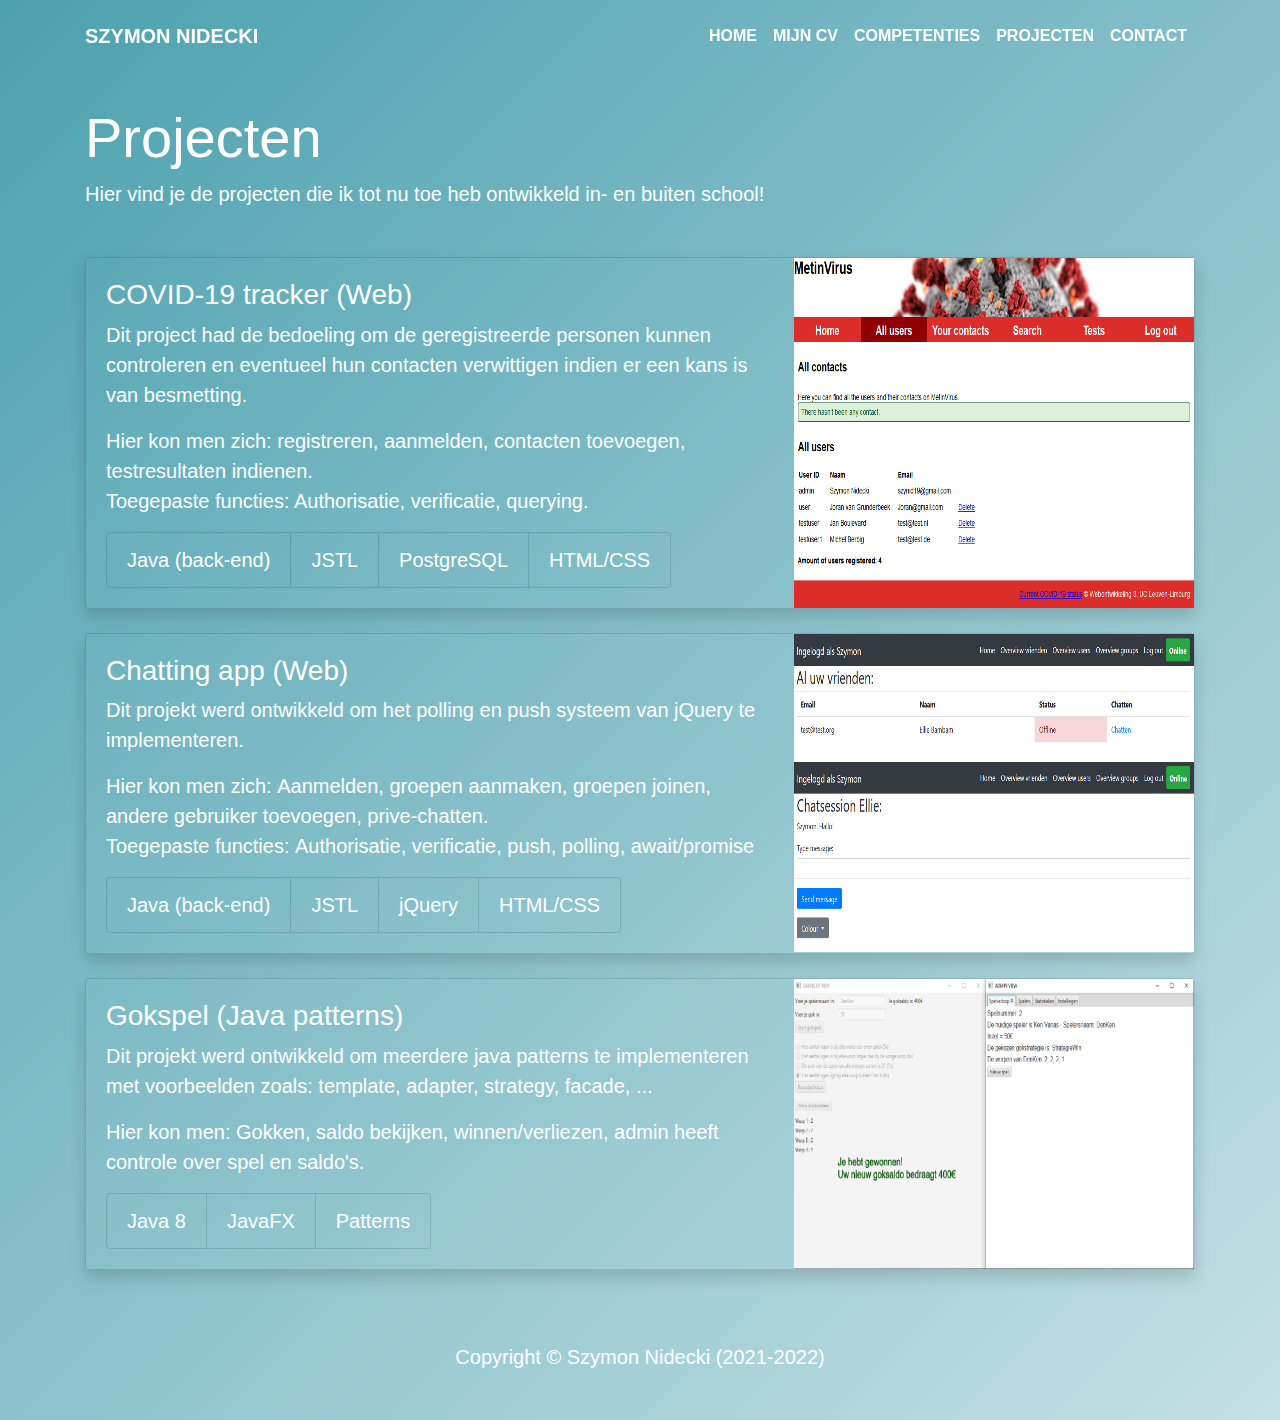
<file: projecten.html>
<!doctype html>
<html lang="en">

<head>
    <meta charset="utf-8">
    <meta name="viewport" content="width=device-width, initial-scale=1, shrink-to-fit=no">
    <link rel="stylesheet" type="text/css" href="css/font-awesome.min.css">
    <link rel="stylesheet" href="css/style.css">
    <link rel="stylesheet" href="css/modal.css">
    <script type="text/javascript" src="js/bootstrap.bundle.min.js"></script>
    <script type="text/javascript" src="js/jquery-3.3.1.slim.min.js"></script>
    <script type="text/javascript" src="js/bootstrap.min.js"></script>
    <link rel="stylesheet" type="text/css" href="css/bootstrap.min.css">
    <title>Szymon Nidecki | Competenties</title>
</head>

<body>
    <header class="header">
        <nav class="navbar navbar-expand-lg fixed-top py-3">
            <div class="container">
                <a href="index.html" class="navbar-brand text-uppercase font-weight-bold">Szymon Nidecki</a>
                <button type="button" data-toggle="collapse" data-target="#navbarSupportedContent"
                    aria-controls="navbarSupportedContent" aria-expanded="false" aria-label="Toggle navigation"
                    class="navbar-toggler navbar-toggler-right"><svg xmlns="http://www.w3.org/2000/svg" width="32"
                        height="32" fill="currentColor" class="bi bi-list" viewBox="0 0 16 16">
                        <path fill-rule="evenodd"
                            d="M2.5 11.5A.5.5 0 0 1 3 11h10a.5.5 0 0 1 0 1H3a.5.5 0 0 1-.5-.5zm0-4A.5.5 0 0 1 3 7h10a.5.5 0 0 1 0 1H3a.5.5 0 0 1-.5-.5zm0-4A.5.5 0 0 1 3 3h10a.5.5 0 0 1 0 1H3a.5.5 0 0 1-.5-.5z" />
                    </svg></button>
                <div id="navbarSupportedContent" class="collapse navbar-collapse">
                    <ul class="navbar-nav ml-auto">
                        <li class="nav-item"><a href="index.html"
                                class="nav-link text-uppercase font-weight-bold">Home</a></li>
                        <li class="nav-item"><a href="cv.html" class="nav-link text-uppercase font-weight-bold">Mijn
                                cv</a></li>
                        <li class="nav-item"><a href="competenties.html"
                                class="nav-link text-uppercase font-weight-bold">Competenties</a></li>
                        <li class="nav-item"><a href="projecten.html"
                                class="nav-link text-uppercase font-weight-bold">Projecten</a></li>
                        <li class="nav-item"><a href="contact.html"
                                class="nav-link text-uppercase font-weight-bold">Contact</a></li>
                    </ul>
                </div>
            </div>
        </nav>
    </header>
    <div class="container">
        <div class="pt-2 text-white">
            <header class="py-5 mt-5">
                <h1 class="display-4">Projecten</h1>
                <p class="lead mb-0">Hier vind je de projecten die ik tot nu toe heb ontwikkeld in- en buiten school!
                </p>
            </header>
            <!-- WEB3 -->
            <div class="card flex-md-row mb-4 box-shadow h-md-250 bg-transparent text-white shadow">
                <div class="card-body d-flex flex-column align-items-start lead">
                    <h3>COVID-19 tracker (Web)</h3>
                    <p>Dit project had de bedoeling om de geregistreerde personen kunnen controleren en eventueel hun
                        contacten verwittigen indien er een kans is van besmetting.</p>
                    <p><strong>Hier kon men zich: </strong>registreren, aanmelden, contacten toevoegen, testresultaten
                        indienen. <br><strong>Toegepaste functies:</strong> Authorisatie, verificatie, querying.</p>
                    <div class="row-cols-12" style="margin-left: 0">
                        <ul class="list-group list-group-horizontal-sm">
                            <li class="list-group-item bg-transparent">Java (back-end)</li>
                            <li class="list-group-item bg-transparent">JSTL</li>
                            <li class="list-group-item bg-transparent">PostgreSQL</li>
                            <li class="list-group-item bg-transparent">HTML/CSS</li>
                        </ul>
                    </div>
                </div>
                <img class="card-img-right flex-auto d-none d-md-block" style="width: 400px; height: 21.85rem;"
                    src="images/web3.png" alt="szymon-nidecki [200x250]" id="web3" onclick="openModal('web3')">
            </div>
            <!-- WEB4 -->
            <div class="card flex-md-row mb-4 box-shadow h-md-250 bg-transparent text-white shadow">
                <div class="card-body d-flex flex-column align-items-start lead">
                    <h3>Chatting app (Web)</h3>
                    <p>Dit projekt werd ontwikkeld om het polling en push systeem van jQuery te implementeren. </p>
                    <p><strong>Hier kon men zich: </strong>Aanmelden, groepen aanmaken, groepen joinen, andere gebruiker
                        toevoegen, prive-chatten.<br><strong>Toegepaste functies: </strong>Authorisatie, verificatie,
                        push, polling, await/promise</p>
                    <div class="row-cols-12" style="margin-left: 0">
                        <ul class="list-group list-group-horizontal-sm">
                            <li class="list-group-item bg-transparent">Java (back-end)</li>
                            <li class="list-group-item bg-transparent">JSTL</li>
                            <li class="list-group-item bg-transparent">jQuery</li>
                            <li class="list-group-item bg-transparent">HTML/CSS</li>
                        </ul>
                    </div>
                </div>
                <img class="card-img-right flex-auto d-none d-md-block" style="width: 400px; height: 19.9rem;"
                    src="images/web4.jpg" alt="szymon-nidecki [200x250]" id="web4" onclick="openModal('web4')">
            </div>
            <!-- OOO -->
            <div class="card flex-md-row mb-4 box-shadow h-md-250 bg-transparent text-white shadow">
                <div class="card-body d-flex flex-column align-items-start lead">
                    <h3>Gokspel (Java patterns)</h3>
                    <p>Dit projekt werd ontwikkeld om meerdere java patterns te implementeren met voorbeelden zoals:
                        template, adapter, strategy, facade, ...</p>
                    <p><strong>Hier kon men: </strong>Gokken, saldo bekijken, winnen/verliezen, admin heeft controle
                        over spel en saldo's.</p>
                    <div class="row-cols-12" style="margin-left: 0">
                        <ul class="list-group list-group-horizontal-sm">
                            <li class="list-group-item bg-transparent">Java 8</li>
                            <li class="list-group-item bg-transparent">JavaFX</li>
                            <li class="list-group-item bg-transparent">Patterns</li>
                        </ul>
                    </div>
                </div>
                <img class="card-img-right flex-auto d-none d-md-block" style="width: 400px; height: 18.1rem;"
                    src="images/OOO.png" alt="szymon-nidecki [200x250]" id="ooo" onclick="openModal('ooo')">
            </div>
        </div>

    </div>
    <div id="imgModal" class="modal">
        <span class="close" style="color: white;" onclick="closeModal()">&times;</span>
        <img id="projectModal" alt="DLR2 Szymon Nidecki" class="modal-content">
        <div id="caption"></div>
    </div>
    <footer class="footer text-center bg-transparent pt-5 mb-5 lead text-white">
        <span class="bg-transparent">Copyright &#169; Szymon Nidecki (2021-2022)</span>
    </footer>
    <script type="text/javascript">
        $(function () {
            $(window).on('scroll', function () {
                if ($(window).scrollTop() > 10) {
                    $('.navbar').addClass('active');
                } else {
                    $('.navbar').removeClass('active');
                }
            });
        });
        function openModal(id) {
            var modal = document.getElementById("imgModal");

            var img = document.getElementById(id);
            var modalImg = document.getElementById("projectModal");
            var captionText = document.getElementById("caption");

            modal.style.display = "block";
            modalImg.src = img.src;
            captionText.innerHTML = img.alt;

        };
        function closeModal() {
            var modal = document.getElementById("imgModal");
            modal.style.display = "none";
        };
    </script>

</body>

</html>
</file>
<file: css/style.css>
.navbar {
    transition: all 0.4s;
}

.navbar .nav-link {
    color: #fff;
}

.navbar .nav-link:hover,
.navbar .nav-link:focus {
    color: #fff;
    text-decoration: none;
}

.navbar .navbar-brand {
    color: #fff;
}

.navbar.active {
    background: #fff;
    box-shadow: 1px 2px 10px rgba(0, 0, 0, 0.1);
}

.navbar.active .nav-link {
    color: #555;
}

.navbar.active .nav-link:hover,
.navbar.active .nav-link:focus {
    color: #555;
    text-decoration: none;
}

.navbar.active .navbar-brand {
    color: #555;
}

@media (max-width: 992px) {
    .navbar {
        background: #fff;
    }

    .navbar .navbar-brand, .navbar .nav-link {
        color: #555;
    }

    .lead {
        font-size: 1rem;
    }

    a {
        font-size: 1rem;
    }
}

.text-small {
    font-size: 0.9rem !important;
}


body {
    min-height: 110vh;
    background-color: #4ca1af;
    background-image: linear-gradient(135deg, #4ca1af 0%, #c4e0e5 100%);
}

.anchor-offset {
    padding-top: 80px;
    margin-top: -80px;
}

.contactButton {
    padding: 0.5rem 4.5rem;
    color: #fff;
    background: none;
    border-radius: 0.5rem;
}
</file>
<file: css/modal.css>
/* Style the Image Used to Trigger the Modal */
#myImg {
    border-radius: 5px;
    cursor: pointer;
    transition: 0.3s;
}

#myImg:hover {opacity: 0.7;}

/* The Modal (background) */
.modal {
    display: none; /* Hidden by default */
    position: fixed; /* Stay in place */
    z-index: 1; /* Sit on top */
    padding-top: 100px; /* Location of the box */
    left: 0;
    top: 0;
    width: 100%; /* Full width */
    height: 100%; /* Full height */
    overflow: auto; /* Enable scroll if needed */
    background-color: rgb(0,0,0); /* Fallback color */
    background-color: rgba(0,0,0,0.9); /* Black w/ opacity */
}

/* Modal Content (Image) */
.modal-content {
    margin: auto;
    display: block;
    width: 80%;
    max-width: 700px;
}

/* Caption of Modal Image (Image Text) - Same Width as the Image */
#caption {
    margin: auto;
    display: block;
    width: 80%;
    max-width: 700px;
    text-align: center;
    color: #ccc;
    padding: 10px 0;
    height: 150px;
}

/* Add Animation - Zoom in the Modal */
.modal-content, #caption {
    animation-name: zoom;
    animation-duration: 0.6s;
}

@keyframes zoom {
    from {transform:scale(0)}
    to {transform:scale(1)}
}

/* The Close Button */
.close {
    position: absolute;
    top: 15px;
    right: 35px;
    color: #f1f1f1;
    font-size: 40px;
    font-weight: bold;
    transition: 0.3s;
}

.close:hover,
.close:focus {
    color: #bbb;
    text-decoration: none;
    cursor: pointer;
}

/* 100% Image Width on Smaller Screens */
@media only screen and (max-width: 700px) {
    .modal-content {
        width: 100%;
    }
}
</file>
